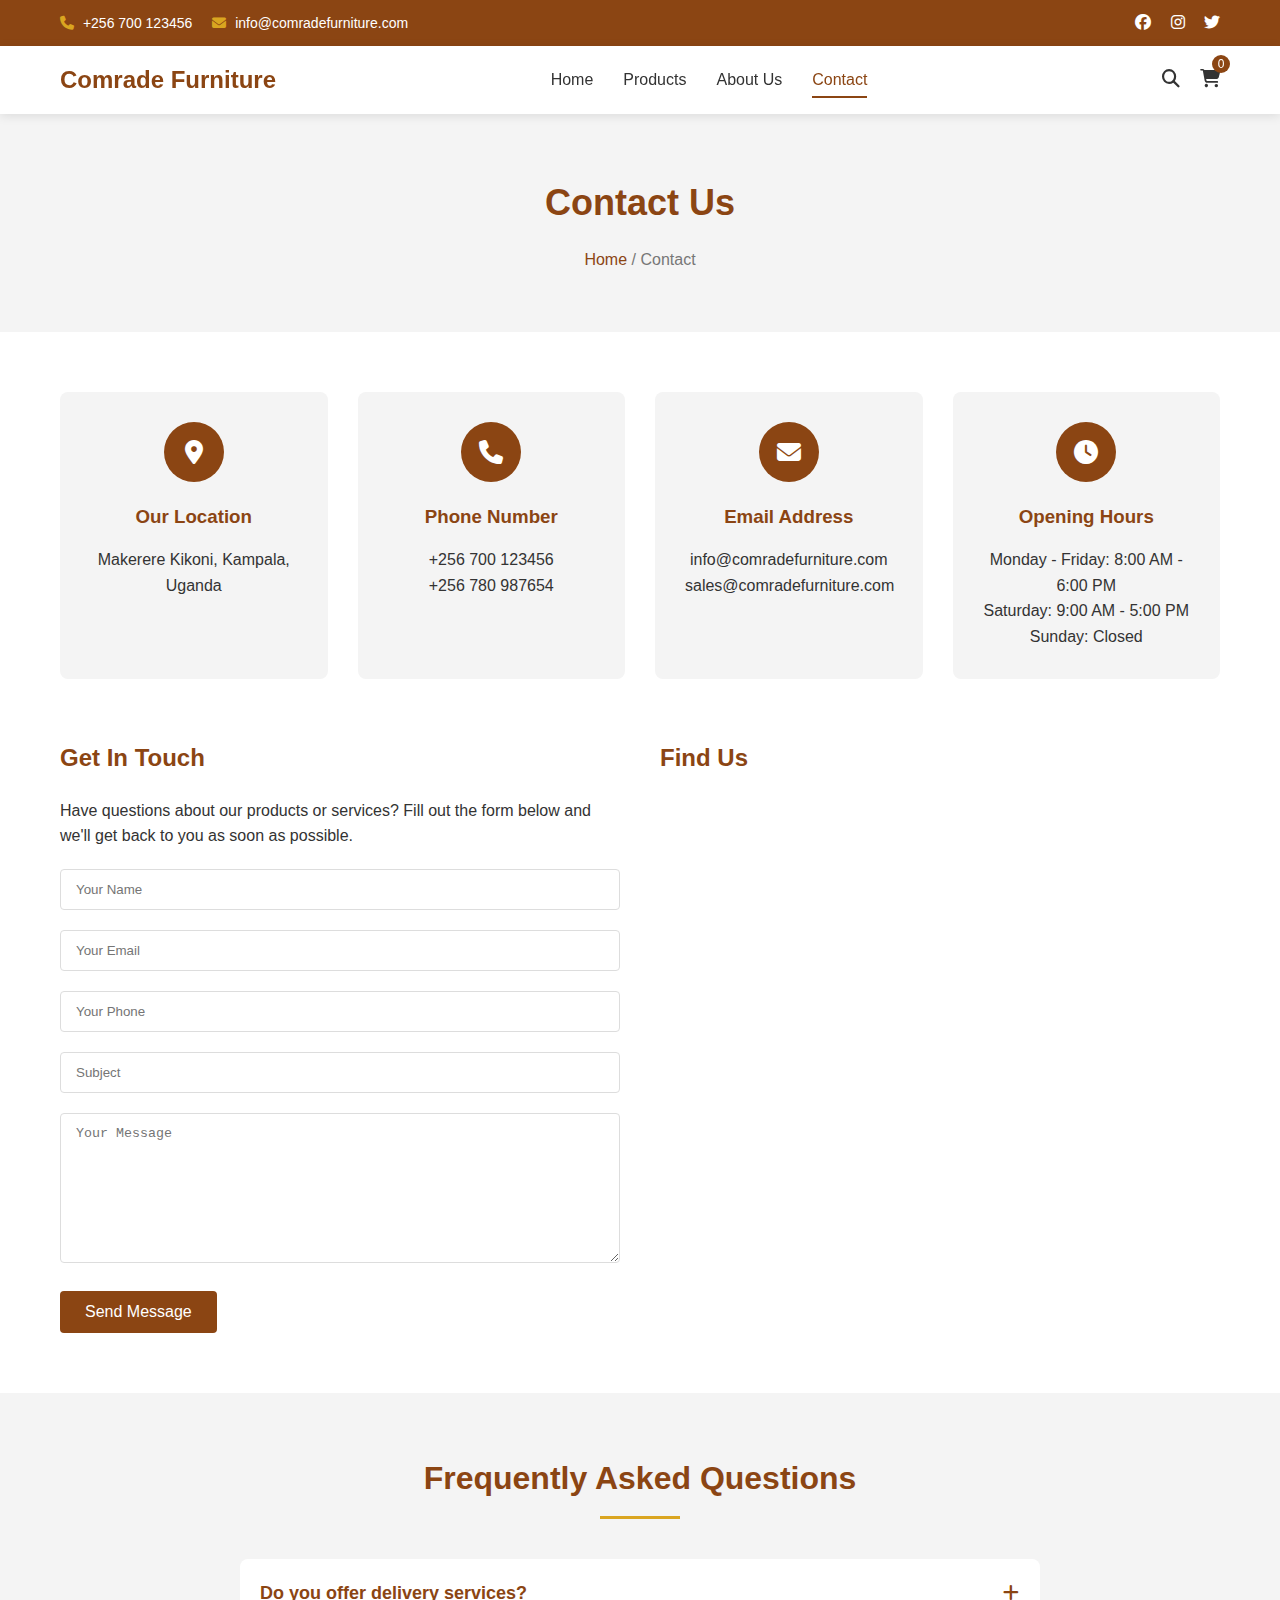
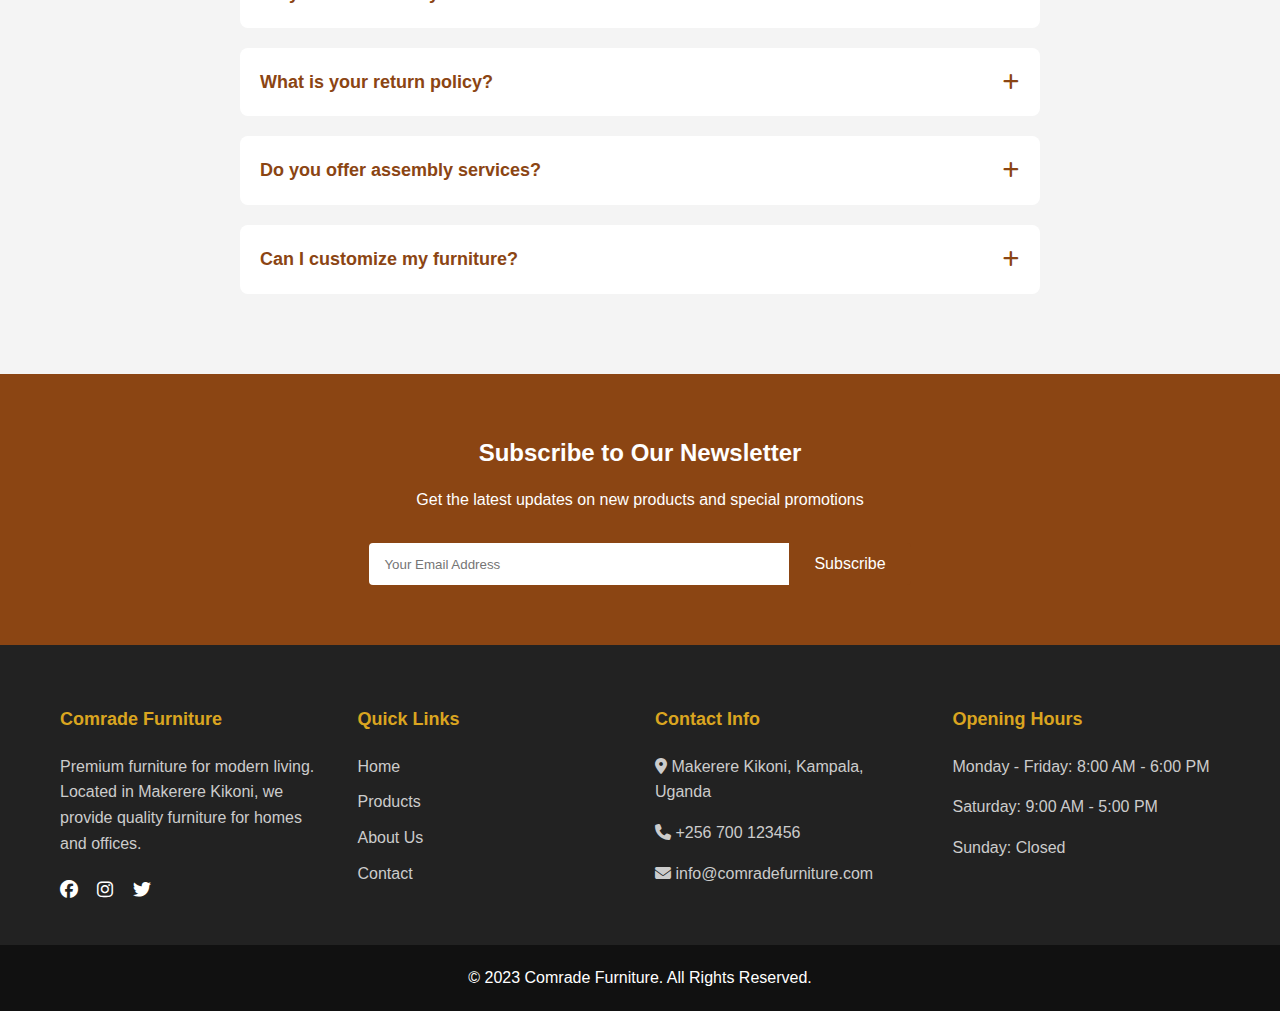
<file: contact.html>
<!DOCTYPE html>
<html lang="en">
<head>
    <meta charset="UTF-8">
    <meta name="viewport" content="width=device-width, initial-scale=1.0">
    <title>Contact Us - Comrade Furniture</title>
    <link rel="stylesheet" href="https://cdnjs.cloudflare.com/ajax/libs/font-awesome/6.4.0/css/all.min.css">
    <link rel="stylesheet" href="css/style.css">
</head>
<body>
    <header>
        <div class="top-bar">
            <div class="container">
                <div class="contact-info">
                    <span><i class="fas fa-phone"></i> +256 700 123456</span>
                    <span><i class="fas fa-envelope"></i> info@comradefurniture.com</span>
                </div>
                <div class="social-icons">
                    <a href="#"><i class="fab fa-facebook"></i></a>
                    <a href="#"><i class="fab fa-instagram"></i></a>
                    <a href="#"><i class="fab fa-twitter"></i></a>
                </div>
            </div>
        </div>
        <nav>
            <div class="container">
                <div class="logo">
                    <h1>Comrade Furniture</h1>
                </div>
                <div class="menu-toggle">
                    <i class="fas fa-bars"></i>
                </div>
                <ul class="nav-menu">
                    <li><a href="index.html">Home</a></li>
                    <li><a href="products.html">Products</a></li>
                    <li><a href="about.html">About Us</a></li>
                    <li><a href="contact.html" class="active">Contact</a></li>
                </ul>
                <div class="nav-icons">
                    <a href="#" class="search-icon"><i class="fas fa-search"></i></a>
                    <a href="cart.html" class="cart-icon"><i class="fas fa-shopping-cart"></i><span class="cart-count">0</span></a>
                </div>
            </div>
        </nav>
    </header>

    <section class="page-banner">
        <div class="container">
            <h1>Contact Us</h1>
            <div class="breadcrumb">
                <a href="index.html">Home</a> / Contact
            </div>
        </div>
    </section>

    <section class="contact-section">
        <div class="container">
            <div class="contact-info-cards">
                <div class="contact-card">
                    <div class="contact-icon">
                        <i class="fas fa-map-marker-alt"></i>
                    </div>
                    <h3>Our Location</h3>
                    <p>Makerere Kikoni, Kampala, Uganda</p>
                </div>
                <div class="contact-card">
                    <div class="contact-icon">
                        <i class="fas fa-phone"></i>
                    </div>
                    <h3>Phone Number</h3>
                    <p>+256 700 123456</p>
                    <p>+256 780 987654</p>
                </div>
                <div class="contact-card">
                    <div class="contact-icon">
                        <i class="fas fa-envelope"></i>
                    </div>
                    <h3>Email Address</h3>
                    <p>info@comradefurniture.com</p>
                    <p>sales@comradefurniture.com</p>
                </div>
                <div class="contact-card">
                    <div class="contact-icon">
                        <i class="fas fa-clock"></i>
                    </div>
                    <h3>Opening Hours</h3>
                    <p>Monday - Friday: 8:00 AM - 6:00 PM</p>
                    <p>Saturday: 9:00 AM - 5:00 PM</p>
                    <p>Sunday: Closed</p>
                </div>
            </div>

            <div class="contact-content">
                <div class="contact-form-container">
                    <h2>Get In Touch</h2>
                    <p>Have questions about our products or services? Fill out the form below and we'll get back to you as soon as possible.</p>
                    <form class="contact-form">
                        <div class="form-group">
                            <input type="text" id="name" name="name" placeholder="Your Name" required>
                        </div>
                        <div class="form-group">
                            <input type="email" id="email" name="email" placeholder="Your Email" required>
                        </div>
                        <div class="form-group">
                            <input type="tel" id="phone" name="phone" placeholder="Your Phone">
                        </div>
                        <div class="form-group">
                            <input type="text" id="subject" name="subject" placeholder="Subject">
                        </div>
                        <div class="form-group">
                            <textarea id="message" name="message" placeholder="Your Message" required></textarea>
                        </div>
                        <button type="submit" class="btn">Send Message</button>
                    </form>
                </div>
                <div class="contact-map">
                    <h2>Find Us</h2>
                    <div class="map-container">
                        <iframe src="https://www.google.com/maps/embed?pb=!1m18!1m12!1m3!1d3989.7568670171996!2d32.56881!3d0.3344!2m3!1f0!2f0!3f0!3m2!1i1024!2i768!4f13.1!3m3!1m2!1s0x177dbb8080b69c03%3A0x1c3c6a4d3b6aa71c!2sMakerere%20Kikoni!5e0!3m2!1sen!2sug!4v1623456789012!5m2!1sen!2sug" width="100%" height="450" style="border:0;" allowfullscreen="" loading="lazy"></iframe>
                    </div>
                </div>
            </div>
        </div>
    </section>

    <section class="faq-section">
        <div class="container">
            <h2 class="section-title">Frequently Asked Questions</h2>
            <div class="faq-container">
                <div class="faq-item">
                    <div class="faq-question">
                        <h3>Do you offer delivery services?</h3>
                        <span class="faq-toggle"><i class="fas fa-plus"></i></span>
                    </div>
                    <div class="faq-answer">
                        <p>Yes, we offer delivery services within Kampala and surrounding areas. Delivery fees vary based on location and the size of your order. For locations outside Kampala, please contact our customer service for more information.</p>
                    </div>
                </div>
                <div class="faq-item">
                    <div class="faq-question">
                        <h3>What is your return policy?</h3>
                        <span class="faq-toggle"><i class="fas fa-plus"></i></span>
                    </div>
                    <div class="faq-answer">
                        <p>We accept returns within 7 days of delivery if the item is in its original condition. Custom-made furniture cannot be returned unless there is a manufacturing defect. Please contact us before returning any items.</p>
                    </div>
                </div>
                <div class="faq-item">
                    <div class="faq-question">
                        <h3>Do you offer assembly services?</h3>
                        <span class="faq-toggle"><i class="fas fa-plus"></i></span>
                    </div>
                    <div class="faq-answer">
                        <p>Yes, we provide assembly services for all our furniture. Our professional team will ensure that your furniture is properly assembled and installed in your home or office.</p>
                    </div>
                </div>
                <div class="faq-item">
                    <div class="faq-question">
                        <h3>Can I customize my furniture?</h3>
                        <span class="faq-toggle"><i class="fas fa-plus"></i></span>
                    </div>
                    <div class="faq-answer">
                        <p>Absolutely! We offer customization options for most of our furniture pieces. You can choose from different materials, colors, and dimensions to create furniture that perfectly fits your space and style.</p>
                    </div>
                </div>
            </div>
        </div>
    </section>

    <section class="newsletter">
        <div class="container">
            <div class="newsletter-content">
                <h2>Subscribe to Our Newsletter</h2>
                <p>Get the latest updates on new products and special promotions</p>
                <form class="newsletter-form">
                    <input type="email" placeholder="Your Email Address" required>
                    <button type="submit" class="btn">Subscribe</button>
                </form>
            </div>
        </div>
    </section>

    <footer>
        <div class="container">
            <div class="footer-content">
                <div class="footer-column">
                    <h3>Comrade Furniture</h3>
                    <p>Premium furniture for modern living. Located in Makerere Kikoni, we provide quality furniture for homes and offices.</p>
                    <div class="footer-social">
                        <a href="#"><i class="fab fa-facebook"></i></a>
                        <a href="#"><i class="fab fa-instagram"></i></a>
                        <a href="#"><i class="fab fa-twitter"></i></a>
                    </div>
                </div>
                <div class="footer-column">
                    <h3>Quick Links</h3>
                    <ul>
                        <li><a href="index.html">Home</a></li>
                        <li><a href="products.html">Products</a></li>
                        <li><a href="about.html">About Us</a></li>
                        <li><a href="contact.html">Contact</a></li>
                    </ul>
                </div>
                <div class="footer-column">
                    <h3>Contact Info</h3>
                    <p><i class="fas fa-map-marker-alt"></i> Makerere Kikoni, Kampala, Uganda</p>
                    <p><i class="fas fa-phone"></i> +256 700 123456</p>
                    <p><i class="fas fa-envelope"></i> info@comradefurniture.com</p>
                </div>
                <div class="footer-column">
                    <h3>Opening Hours</h3>
                    <p>Monday - Friday: 8:00 AM - 6:00 PM</p>
                    <p>Saturday: 9:00 AM - 5:00 PM</p>
                    <p>Sunday: Closed</p>
                </div>
            </div>
        </div>
        <div class="footer-bottom">
            <div class="container">
                <p>&copy; 2023 Comrade Furniture. All Rights Reserved.</p>
            </div>
        </div>
    </footer>

    <div class="search-modal">
        <div class="search-modal-content">
            <span class="close-search">&times;</span>
            <h2>Search Our Store</h2>
            <form class="search-form">
                <input type="text" placeholder="Search for products...">
                <button type="submit"><i class="fas fa-search"></i></button>
            </form>
        </div>
    </div>

    <script src="js/main.js"></script>
</body>
</html>
</file>
<file: css/style.css>
/* 
   Comrade Furniture - Main Stylesheet
   Theme Colors: Brown (#8B4513) and Gold (#DAA520)
*/

/* ===== GLOBAL STYLES ===== */
:root {
    --primary-color: #8B4513;
    --secondary-color: #DAA520;
    --dark-color: #333;
    --light-color: #f4f4f4;
    --danger-color: #dc3545;
    --success-color: #28a745;
    --max-width: 1200px;
}

* {
    margin: 0;
    padding: 0;
    box-sizing: border-box;
}

body {
    font-family: 'Segoe UI', Tahoma, Geneva, Verdana, sans-serif;
    line-height: 1.6;
    color: #333;
    background-color: #fff;
}

a {
    text-decoration: none;
    color: var(--primary-color);
}

ul {
    list-style: none;
}

img {
    max-width: 100%;
}

.container {
    max-width: var(--max-width);
    margin: 0 auto;
    padding: 0 20px;
}

.btn {
    display: inline-block;
    background: var(--primary-color);
    color: #fff;
    padding: 12px 25px;
    border: none;
    cursor: pointer;
    font-size: 16px;
    border-radius: 4px;
    transition: all 0.3s ease;
}

.btn:hover {
    background: var(--secondary-color);
}

.btn-small {
    padding: 8px 15px;
    font-size: 14px;
}

.section-title {
    text-align: center;
    margin-bottom: 40px;
    font-size: 32px;
    color: var(--primary-color);
    position: relative;
    padding-bottom: 15px;
}

.section-title::after {
    content: '';
    position: absolute;
    bottom: 0;
    left: 50%;
    transform: translateX(-50%);
    width: 80px;
    height: 3px;
    background-color: var(--secondary-color);
}

/* ===== HEADER STYLES ===== */
.top-bar {
    background-color: var(--primary-color);
    color: #fff;
    padding: 10px 0;
}

.top-bar .container {
    display: flex;
    justify-content: space-between;
    align-items: center;
}

.contact-info {
    display: flex;
}

.contact-info span {
    margin-right: 20px;
    font-size: 14px;
}

.contact-info span i {
    margin-right: 5px;
    color: var(--secondary-color);
}

.social-icons a {
    color: #fff;
    margin-left: 15px;
    font-size: 16px;
    transition: color 0.3s ease;
}

.social-icons a:hover {
    color: var(--secondary-color);
}

nav {
    background-color: #fff;
    box-shadow: 0 2px 10px rgba(0, 0, 0, 0.1);
    position: sticky;
    top: 0;
    z-index: 100;
}

nav .container {
    display: flex;
    justify-content: space-between;
    align-items: center;
    padding: 15px 20px;
}

.logo h1 {
    color: var(--primary-color);
    font-size: 24px;
    font-weight: 700;
}

.menu-toggle {
    display: none;
    font-size: 24px;
    cursor: pointer;
    color: var(--primary-color);
}

.nav-menu {
    display: flex;
}

.nav-menu li {
    margin: 0 15px;
}

.nav-menu li a {
    color: var(--dark-color);
    font-weight: 500;
    padding: 10px 0;
    position: relative;
    transition: color 0.3s ease;
}

.nav-menu li a:hover,
.nav-menu li a.active {
    color: var(--primary-color);
}

.nav-menu li a.active::after,
.nav-menu li a:hover::after {
    content: '';
    position: absolute;
    bottom: 0;
    left: 0;
    width: 100%;
    height: 2px;
    background-color: var(--primary-color);
}

.nav-icons {
    display: flex;
    align-items: center;
}

.nav-icons a {
    margin-left: 20px;
    color: var(--dark-color);
    font-size: 18px;
    position: relative;
}

.nav-icons a:hover {
    color: var(--primary-color);
}

.cart-count {
    position: absolute;
    top: -10px;
    right: -10px;
    background-color: var(--primary-color);
    color: #fff;
    font-size: 12px;
    width: 18px;
    height: 18px;
    border-radius: 50%;
    display: flex;
    justify-content: center;
    align-items: center;
}

/* ===== HERO SECTION ===== */
.hero {
    background-image: url('https://images.unsplash.com/photo-1556228453-efd6c1ff04f6');
    background-size: cover;
    background-position: center;
    height: 600px;
    position: relative;
    color: #fff;
}

.hero::before {
    content: '';
    position: absolute;
    top: 0;
    left: 0;
    width: 100%;
    height: 100%;
    background: rgba(0, 0, 0, 0.5);
}

.hero-content {
    position: relative;
    z-index: 1;
    height: 100%;
    display: flex;
    flex-direction: column;
    justify-content: center;
    max-width: 600px;
    padding: 0 20px;
}

.hero h1 {
    font-size: 48px;
    margin-bottom: 20px;
}

.hero p {
    font-size: 18px;
    margin-bottom: 30px;
}

/* ===== FEATURED CATEGORIES ===== */
.featured-categories {
    padding: 80px 0;
}

.category-grid {
    display: grid;
    grid-template-columns: repeat(4, 1fr);
    gap: 30px;
}

.category-card {
    position: relative;
    overflow: hidden;
    border-radius: 8px;
    height: 250px;
}

.category-card img {
    width: 100%;
    height: 100%;
    object-fit: cover;
    transition: transform 0.5s ease;
}

.category-card:hover img {
    transform: scale(1.1);
}

.category-content {
    position: absolute;
    bottom: 0;
    left: 0;
    width: 100%;
    padding: 20px;
    background: linear-gradient(to top, rgba(0, 0, 0, 0.8), transparent);
    color: #fff;
}

.category-content h3 {
    margin-bottom: 10px;
}

.category-content a {
    color: var(--secondary-color);
    font-weight: 500;
}

.category-content a:hover {
    text-decoration: underline;
}

/* ===== FEATURED PRODUCTS ===== */
.featured-products {
    padding: 80px 0;
    background-color: var(--light-color);
}

.product-grid {
    display: grid;
    grid-template-columns: repeat(auto-fill, minmax(250px, 1fr));
    gap: 30px;
}

.product-card {
    background-color: #fff;
    border-radius: 8px;
    overflow: hidden;
    box-shadow: 0 3px 10px rgba(0, 0, 0, 0.1);
    transition: transform 0.3s ease, box-shadow 0.3s ease;
}

.product-card:hover {
    transform: translateY(-10px);
    box-shadow: 0 5px 15px rgba(0, 0, 0, 0.2);
}

.product-image {
    position: relative;
    height: 200px;
    overflow: hidden;
}

.product-image img {
    width: 100%;
    height: 100%;
    object-fit: cover;
}

.product-overlay {
    position: absolute;
    top: 0;
    left: 0;
    width: 100%;
    height: 100%;
    background-color: rgba(0, 0, 0, 0.3);
    display: flex;
    justify-content: center;
    align-items: center;
    opacity: 0;
    transition: opacity 0.3s ease;
}

.product-card:hover .product-overlay {
    opacity: 1;
}

.product-overlay a {
    background-color: #fff;
    color: var(--primary-color);
    width: 40px;
    height: 40px;
    border-radius: 50%;
    display: flex;
    justify-content: center;
    align-items: center;
    margin: 0 5px;
    transform: translateY(20px);
    opacity: 0;
    transition: all 0.3s ease;
}

.product-card:hover .product-overlay a {
    transform: translateY(0);
    opacity: 1;
}

.product-overlay a:hover {
    background-color: var(--primary-color);
    color: #fff;
}

.product-info {
    padding: 20px;
}

.product-info h3 {
    margin-bottom: 10px;
    font-size: 18px;
}

.rating {
    color: var(--secondary-color);
    margin-bottom: 10px;
}

.price {
    font-weight: 700;
    font-size: 18px;
    color: var(--primary-color);
}

/* ===== SPECIAL OFFER ===== */
.special-offer {
    padding: 80px 0;
    background-image: url('https://images.unsplash.com/photo-1493663284031-b7e3aefcae8e');
    background-size: cover;
    background-position: center;
    position: relative;
    color: #fff;
}

.special-offer::before {
    content: '';
    position: absolute;
    top: 0;
    left: 0;
    width: 100%;
    height: 100%;
    background: rgba(0, 0, 0, 0.6);
}

.offer-content {
    position: relative;
    z-index: 1;
    max-width: 600px;
    margin: 0 auto;
    text-align: center;
}

.offer-content h2 {
    font-size: 36px;
    margin-bottom: 20px;
}

.offer-content p {
    margin-bottom: 30px;
    font-size: 18px;
}

.countdown {
    display: flex;
    justify-content: center;
    margin-bottom: 30px;
}

.countdown-item {
    margin: 0 10px;
    width: 80px;
    height: 80px;
    background-color: rgba(255, 255, 255, 0.1);
    border-radius: 8px;
    display: flex;
    flex-direction: column;
    justify-content: center;
    align-items: center;
}

.countdown-number {
    font-size: 28px;
    font-weight: 700;
}

.countdown-label {
    font-size: 14px;
}

/* ===== TESTIMONIALS ===== */
.testimonials {
    padding: 80px 0;
}

.testimonial-slider {
    display: flex;
    overflow: hidden;
}

.testimonial {
    min-width: 100%;
    padding: 0 15px;
}

.testimonial-content {
    background-color: var(--light-color);
    padding: 30px;
    border-radius: 8px;
    position: relative;
}

.testimonial-content::after {
    content: '';
    position: absolute;
    bottom: -15px;
    left: 50px;
    width: 30px;
    height: 30px;
    background-color: var(--light-color);
    transform: rotate(45deg);
}

.testimonial-content p {
    font-style: italic;
    margin-bottom: 20px;
}

.testimonial-author {
    display: flex;
    align-items: center;
    margin-top: 30px;
}

.testimonial-author img {
    width: 60px;
    height: 60px;
    border-radius: 50%;
    margin-right: 15px;
}

.testimonial-dots {
    display: flex;
    justify-content: center;
    margin-top: 30px;
}

.dot {
    width: 12px;
    height: 12px;
    background-color: #ddd;
    border-radius: 50%;
    margin: 0 5px;
    cursor: pointer;
}

.dot.active {
    background-color: var(--primary-color);
}

/* ===== NEWSLETTER ===== */
.newsletter {
    padding: 60px 0;
    background-color: var(--primary-color);
    color: #fff;
}

.newsletter-content {
    text-align: center;
    max-width: 600px;
    margin: 0 auto;
}

.newsletter h2 {
    margin-bottom: 15px;
}

.newsletter p {
    margin-bottom: 30px;
}

.newsletter-form {
    display: flex;
    justify-content: center;
}

.newsletter-form input {
    width: 70%;
    padding: 12px 15px;
    border: none;
    border-radius: 4px 0 0 4px;
}

.newsletter-form button {
    border-radius: 0 4px 4px 0;
}

/* ===== FOOTER ===== */
footer {
    background-color: #222;
    color: #fff;
    padding-top: 60px;
}

.footer-content {
    display: grid;
    grid-template-columns: repeat(auto-fit, minmax(200px, 1fr));
    gap: 30px;
    margin-bottom: 40px;
}

.footer-column h3 {
    color: var(--secondary-color);
    margin-bottom: 20px;
    font-size: 18px;
}

.footer-column p {
    margin-bottom: 15px;
    color: #ccc;
}

.footer-column ul li {
    margin-bottom: 10px;
}

.footer-column ul li a {
    color: #ccc;
    transition: color 0.3s ease;
}

.footer-column ul li a:hover {
    color: var(--secondary-color);
}

.footer-social {
    margin-top: 20px;
}

.footer-social a {
    color: #fff;
    margin-right: 15px;
    font-size: 18px;
}

.footer-social a:hover {
    color: var(--secondary-color);
}

.footer-bottom {
    background-color: #111;
    padding: 20px 0;
    text-align: center;
}

/* ===== PAGE BANNER ===== */
.page-banner {
    background-color: var(--light-color);
    padding: 60px 0;
    text-align: center;
}

.page-banner h1 {
    font-size: 36px;
    color: var(--primary-color);
    margin-bottom: 15px;
}

.breadcrumb {
    color: #777;
}

.breadcrumb a {
    color: var(--primary-color);
}

/* ===== PRODUCTS PAGE ===== */
.products-section {
    padding: 60px 0;
}

.products-layout {
    display: grid;
    grid-template-columns: 250px 1fr;
    gap: 30px;
}

.filters-sidebar {
    background-color: var(--light-color);
    padding: 20px;
    border-radius: 8px;
}

.filter-box {
    margin-bottom: 30px;
}

.filter-box h3 {
    margin-bottom: 15px;
    font-size: 18px;
    color: var(--primary-color);
}

.category-filter li {
    margin-bottom: 10px;
}

.category-filter li a {
    color: #555;
    transition: color 0.3s ease;
}

.category-filter li a:hover,
.category-filter li a.active {
    color: var(--primary-color);
}

.price-range {
    margin-bottom: 15px;
}

.price-slider {
    width: 100%;
    margin-bottom: 10px;
}

.price-values {
    display: flex;
    justify-content: space-between;
    font-size: 14px;
}

.checkbox-filter label {
    display: block;
    margin-bottom: 10px;
    color: #555;
}

.color-filter {
    display: flex;
    flex-wrap: wrap;
}

.color-option {
    width: 25px;
    height: 25px;
    border-radius: 50%;
    margin-right: 10px;
    margin-bottom: 10px;
    cursor: pointer;
    border: 2px solid transparent;
}

.color-option.active {
    border-color: var(--primary-color);
}

.color-option.brown {
    background-color: #8B4513;
}

.color-option.black {
    background-color: #000;
}

.color-option.white {
    background-color: #fff;
    border: 1px solid #ddd;
}

.color-option.gray {
    background-color: #808080;
}

.products-content {
    width: 100%;
}

.products-topbar {
    display: flex;
    justify-content: space-between;
    align-items: center;
    margin-bottom: 30px;
}

.products-sorting {
    display: flex;
    align-items: center;
}

.products-sorting label {
    margin-right: 10px;
}

.products-sorting select {
    padding: 8px;
    border: 1px solid #ddd;
    border-radius: 4px;
}

.products-view {
    display: flex;
}

.view-btn {
    width: 40px;
    height: 40px;
    display: flex;
    justify-content: center;
    align-items: center;
    background-color: #fff;
    border: 1px solid #ddd;
    margin-left: 10px;
    cursor: pointer;
    transition: all 0.3s ease;
}

.view-btn:hover,
.view-btn.active {
    background-color: var(--primary-color);
    color: #fff;
    border-color: var(--primary-color);
}

.pagination {
    display: flex;
    justify-content: center;
    margin-top: 40px;
}

.pagination a {
    width: 40px;
    height: 40px;
    display: flex;
    justify-content: center;
    align-items: center;
    margin: 0 5px;
    border: 1px solid #ddd;
    border-radius: 4px;
    color: #555;
    transition: all 0.3s ease;
}

.pagination a:hover,
.pagination a.active {
    background-color: var(--primary-color);
    color: #fff;
    border-color: var(--primary-color);
}

/* ===== ABOUT PAGE ===== */
.about-section {
    padding: 60px 0;
}

.about-content {
    display: grid;
    grid-template-columns: 1fr 1fr;
    gap: 40px;
    align-items: center;
}

.about-image img {
    width: 100%;
    border-radius: 8px;
}

.about-text h2 {
    color: var(--primary-color);
    margin-bottom: 20px;
    font-size: 32px;
}

.about-text p {
    margin-bottom: 15px;
    line-height: 1.8;
}

.values-section {
    padding: 60px 0;
    background-color: var(--light-color);
}

.values-grid {
    display: grid;
    grid-template-columns: repeat(auto-fit, minmax(250px, 1fr));
    gap: 30px;
}

.value-card {
    background-color: #fff;
    padding: 30px;
    border-radius: 8px;
    text-align: center;
    box-shadow: 0 3px 10px rgba(0, 0, 0, 0.1);
}

.value-icon {
    width: 70px;
    height: 70px;
    background-color: var(--primary-color);
    color: #fff;
    border-radius: 50%;
    display: flex;
    justify-content: center;
    align-items: center;
    margin: 0 auto 20px;
    font-size: 24px;
}

.value-card h3 {
    margin-bottom: 15px;
    color: var(--primary-color);
}

.team-section {
    padding: 60px 0;
}

.team-grid {
    display: grid;
    grid-template-columns: repeat(auto-fit, minmax(250px, 1fr));
    gap: 30px;
}

/* .team-member {
    background-color: var(--light-color);
    border-radius: 8px;
    overflow: hidden;
} */

/* .member-image {
    height: 250px;
    overflow: hidden;
}

.member-image img {
    width: 100%;
    height: 100%;
    object-fit: cover;
}

.member-info {
    padding: 20px;
    text-align: center;
}

.member-info h3 {
    margin-bottom: 5px;
    color: var(--primary-color);
}

.member-role {
    color: var(--secondary-color);
    font-weight: 500;
    margin-bottom: 10px;
} */

/* Team section styling */
.team-member {
    display: flex;
    margin-bottom: 30px;
    flex-direction: column;
    border-radius: 8px;
    overflow: hidden;
    box-shadow: 0 4px 8px rgba(0, 0, 0, 0.1);
    transition: transform 0.3s ease;
    background-color: #fff;
}

.team-member:hover {
    transform: translateY(-5px);
}

.member-image {
    width: 100%;
    height: 300px;
    overflow: hidden;
}

.member-image img {
    width: 100%;
    height: 100%;
    object-fit: cover; /* This ensures the image covers the area without distortion */
    object-position: center top; /* This positions the image to show faces better */
    transition: transform 0.3s ease;
}

.team-member:hover .member-image img {
    transform: scale(1.05);
}

.member-info {
    padding: 20px;
    text-align: center;
}

.member-info h3 {
    margin-top: 0;
    margin-bottom: 5px;
    color: #333;
    font-size: 1.5rem;
}

.member-role {
    color: #666;
    font-weight: bold;
    margin-bottom: 10px;
}

.member-bio {
    color: #555;
    line-height: 1.5;
}

/* Responsive grid layout */
@media (min-width: 768px) {
    .team-container {
        display: grid;
        grid-template-columns: repeat(2, 1fr);
        gap: 20px;
    }
    
    .team-member {
        margin-bottom: 0;
    }
}

@media (min-width: 1024px) {
    .team-container {
        grid-template-columns: repeat(3, 1fr);
    }
}

/* For very small screens */
@media (max-width: 480px) {
    .member-image {
        height: 250px;
    }
    
    .member-info h3 {
        font-size: 1.2rem;
    }
    
    .member-bio {
        font-size: 0.9rem;
    }
}



/* ===== CONTACT PAGE ===== */
.contact-section {
    padding: 60px 0;
}

.contact-info-cards {
    display: grid;
    grid-template-columns: repeat(auto-fit, minmax(250px, 1fr));
    gap: 30px;
    margin-bottom: 60px;
}

.contact-card {
    background-color: var(--light-color);
    padding: 30px;
    border-radius: 8px;
    text-align: center;
}

.contact-icon {
    width: 60px;
    height: 60px;
    background-color: var(--primary-color);
    color: #fff;
    border-radius: 50%;
    display: flex;
    justify-content: center;
    align-items: center;
    margin: 0 auto 20px;
    font-size: 24px;
}

.contact-card h3 {
    margin-bottom: 15px;
    color: var(--primary-color);
}

.contact-content {
    display: grid;
    grid-template-columns: 1fr 1fr;
    gap: 40px;
}

.contact-form-container h2,
.contact-map h2 {
    color: var(--primary-color);
    margin-bottom: 20px;
    font-size: 24px;
}

.contact-form-container p {
    margin-bottom: 20px;
}

.contact-form .form-group {
    margin-bottom: 20px;
}

.contact-form input,
.contact-form textarea {
    width: 100%;
    padding: 12px 15px;
    border: 1px solid #ddd;
    border-radius: 4px;
}

.contact-form textarea {
    height: 150px;
}

.map-container {
    height: 400px;
    border-radius: 8px;
    overflow: hidden;
}

.faq-section {
    padding: 60px 0;
    background-color: var(--light-color);
}

.faq-container {
    max-width: 800px;
    margin: 0 auto;
}

.faq-item {
    background-color: #fff;
    margin-bottom: 20px;
    border-radius: 8px;
    overflow: hidden;
}

.faq-question {
    padding: 20px;
    display: flex;
    justify-content: space-between;
    align-items: center;
    cursor: pointer;
}

.faq-question h3 {
    font-size: 18px;
    color: var(--primary-color);
}

.faq-toggle {
    color: var(--primary-color);
    font-size: 18px;
}

.faq-answer {
    padding: 0 20px 20px;
    display: none;
}

.faq-item.active .faq-answer {
    display: block;
}

.faq-item.active .faq-toggle i {
    transform: rotate(45deg);
}

/* ===== CART PAGE ===== */
.cart-section {
    padding: 60px 0;
}

.cart-content {
    display: grid;
    grid-template-columns: 2fr 1fr;
    gap: 40px;
}

.cart-items h2,
.cart-summary h2 {
    margin-bottom: 20px;
    color: var(--primary-color);
}

.cart-table {
    width: 100%;
    border-collapse: collapse;
}

.cart-header {
    display: grid;
    grid-template-columns: 3fr 1fr 1fr 1fr 0.5fr;
    padding: 15px 0;
    border-bottom: 1px solid #ddd;
    font-weight: 700;
}

.cart-item {
    display: grid;
    grid-template-columns: 3fr 1fr 1fr 1fr 0.5fr;
    padding: 20px 0;
    border-bottom: 1px solid #ddd;
    align-items: center;
}

.cart-product {
    display: flex;
    align-items: center;
}

.cart-product img {
    width: 80px;
    height: 80px;
    object-fit: cover;
    margin-right: 15px;
    border-radius: 4px;
}

.cart-product-info h3 {
    margin-bottom: 5px;
    font-size: 16px;
}

.quantity-selector {
    display: flex;
    align-items: center;
    max-width: 120px;
}

.quantity-btn {
    width: 30px;
    height: 30px;
    background-color: var(--light-color);
    border: none;
    cursor: pointer;
}

.quantity-input {
    width: 40px;
    height: 30px;
    text-align: center;
    border: 1px solid #ddd;
}

.remove-item {
    background: none;
    border: none;
    color: var(--danger-color);
    cursor: pointer;
    font-size: 16px;
}

.cart-actions {
    display: flex;
    justify-content: space-between;
    margin-top: 20px;
}

.coupon-form {
    display: flex;
}

.coupon-form input {
    width: 200px;
    padding: 8px 15px;
    border: 1px solid #ddd;
    border-radius: 4px 0 0 4px;
}

.coupon-form button {
    border-radius: 0 4px 4px 0;
}

.cart-summary {
    background-color: var(--light-color);
    padding: 30px;
    border-radius: 8px;
}

.summary-item {
    display: flex;
    justify-content: space-between;
    margin-bottom: 15px;
    padding-bottom: 15px;
    border-bottom: 1px solid #ddd;
}

.summary-item.total {
    font-weight: 700;
    font-size: 18px;
    color: var(--primary-color);
}

.checkout-btn {
    width: 100%;
    margin-bottom: 15px;
}

.continue-shopping {
    text-align: center;
}

.continue-shopping a {
    color: var(--primary-color);
}

.continue-shopping a:hover {
    text-decoration: underline;
}

.related-products {
    padding: 60px 0;
    background-color: var(--light-color);
}

/* ===== SEARCH MODAL ===== */
.search-modal {
    display: none;
    position: fixed;
    top: 0;
    left: 0;
    width: 100%;
    height: 100%;
    background-color: rgba(0, 0, 0, 0.8);
    z-index: 1000;
    justify-content: center;
    align-items: center;
}

.search-modal.active {
    display: flex;
}

.search-modal-content {
    background-color: #fff;
    padding: 30px;
    border-radius: 8px;
    width: 80%;
    max-width: 600px;
    position: relative;
}

.close-search {
    position: absolute;
    top: 10px;
    right: 15px;
    font-size: 24px;
    cursor: pointer;
    color: var(--dark-color);
}

.search-modal h2 {
    margin-bottom: 20px;
    color: var(--primary-color);
    text-align: center;
}

.search-form {
    display: flex;
}

.search-form input {
    flex: 1;
    padding: 12px 15px;
    border: 1px solid #ddd;
    border-radius: 4px 0 0 4px;
}

.search-form button {
    background-color: var(--primary-color);
    color: #fff;
    border: none;
    padding: 0 20px;
    border-radius: 0 4px 4px 0;
    cursor: pointer;
}

/* ===== RESPONSIVE STYLES ===== */
@media (max-width: 992px) {
    .category-grid {
        grid-template-columns: repeat(2, 1fr);
    }
    
    .about-content,
    .contact-content {
        grid-template-columns: 1fr;
    }
    
    .cart-content {
        grid-template-columns: 1fr;
    }
    
    .products-layout {
        grid-template-columns: 1fr;
    }
    
    .filters-sidebar {
        margin-bottom: 30px;
    }
}

@media (max-width: 768px) {
    .menu-toggle {
        display: block;
    }
    
    .nav-menu {
        position: fixed;
        top: 0;
        right: -300px;
        width: 300px;
        height: 100vh;
        background-color: #fff;
        flex-direction: column;
        padding: 80px 20px 20px;
        transition: right 0.3s ease;
        z-index: 99;
        box-shadow: -5px 0 15px rgba(0, 0, 0, 0.1);
    }
    
    .nav-menu.active {
        right: 0;
    }
    
    .nav-menu li {
        margin: 15px 0;
    }
    
    .hero h1 {
        font-size: 36px;
    }
    
    .newsletter-form {
        flex-direction: column;
    }
    
    .newsletter-form input {
        width: 100%;
        border-radius: 4px;
        margin-bottom: 10px;
    }
    
    .newsletter-form button {
        width: 100%;
        border-radius: 4px;
    }
    
    .cart-header,
    .cart-item {
        grid-template-columns: 2fr 1fr 1fr 0.5fr;
    }
    
    .price-col {
        display: none;
    }
    
    .cart-actions {
        flex-direction: column;
    }
    
    .coupon-form {
        margin-bottom: 15px;
    }
}

@media (max-width: 576px) {
    .top-bar .container {
        flex-direction: column;
    }
    
    .social-icons {
        margin-top: 10px;
    }
    
    .hero {
        height: 450px;
    }
    
    .hero h1 {
        font-size: 28px;
    }
    
    .category-grid {
        grid-template-columns: 1fr;
    }
    
    .countdown {
        flex-wrap: wrap;
    }
    
    .countdown-item {
        margin-bottom: 10px;
    }
    
    .cart-header,
    .cart-item {
        grid-template-columns: 2fr 1fr 0.5fr;
    }
    
    .quantity-col {
        display: none;
    }
    
    .contact-info-cards {
        grid-template-columns: 1fr;
    }
}

/* Add this to your existing CSS */

/* Color filter options */
.color-filter {
    display: flex;
    gap: 10px;
    margin-top: 10px;
}

.color-filter .color-option {
    width: 30px;
    height: 30px;
    border-radius: 50%;
    cursor: pointer;
    transition: all 0.3s ease;
    position: relative;
}

.color-filter .color-option:hover {
    transform: scale(1.1);
}

.color-filter .color-option.active::after {
    content: '✓';
    position: absolute;
    top: 50%;
    left: 50%;
    transform: translate(-50%, -50%);
    color: white;
    text-shadow: 0 0 2px rgba(0, 0, 0, 0.8);
    font-weight: bold;
}

/* Notification */
.notification {
    position: fixed;
    bottom: 20px;
    right: 20px;
    background-color: var(--primary-color);
    color: white;
    padding: 15px 25px;
    border-radius: 4px;
    box-shadow: 0 4px 8px rgba(0, 0, 0, 0.1);
    z-index: 1000;
    opacity: 0;
    transform: translateY(20px);
    transition: all 0.3s ease;
}

.notification.show {
    opacity: 1;
    transform: translateY(0);
}
</file>
